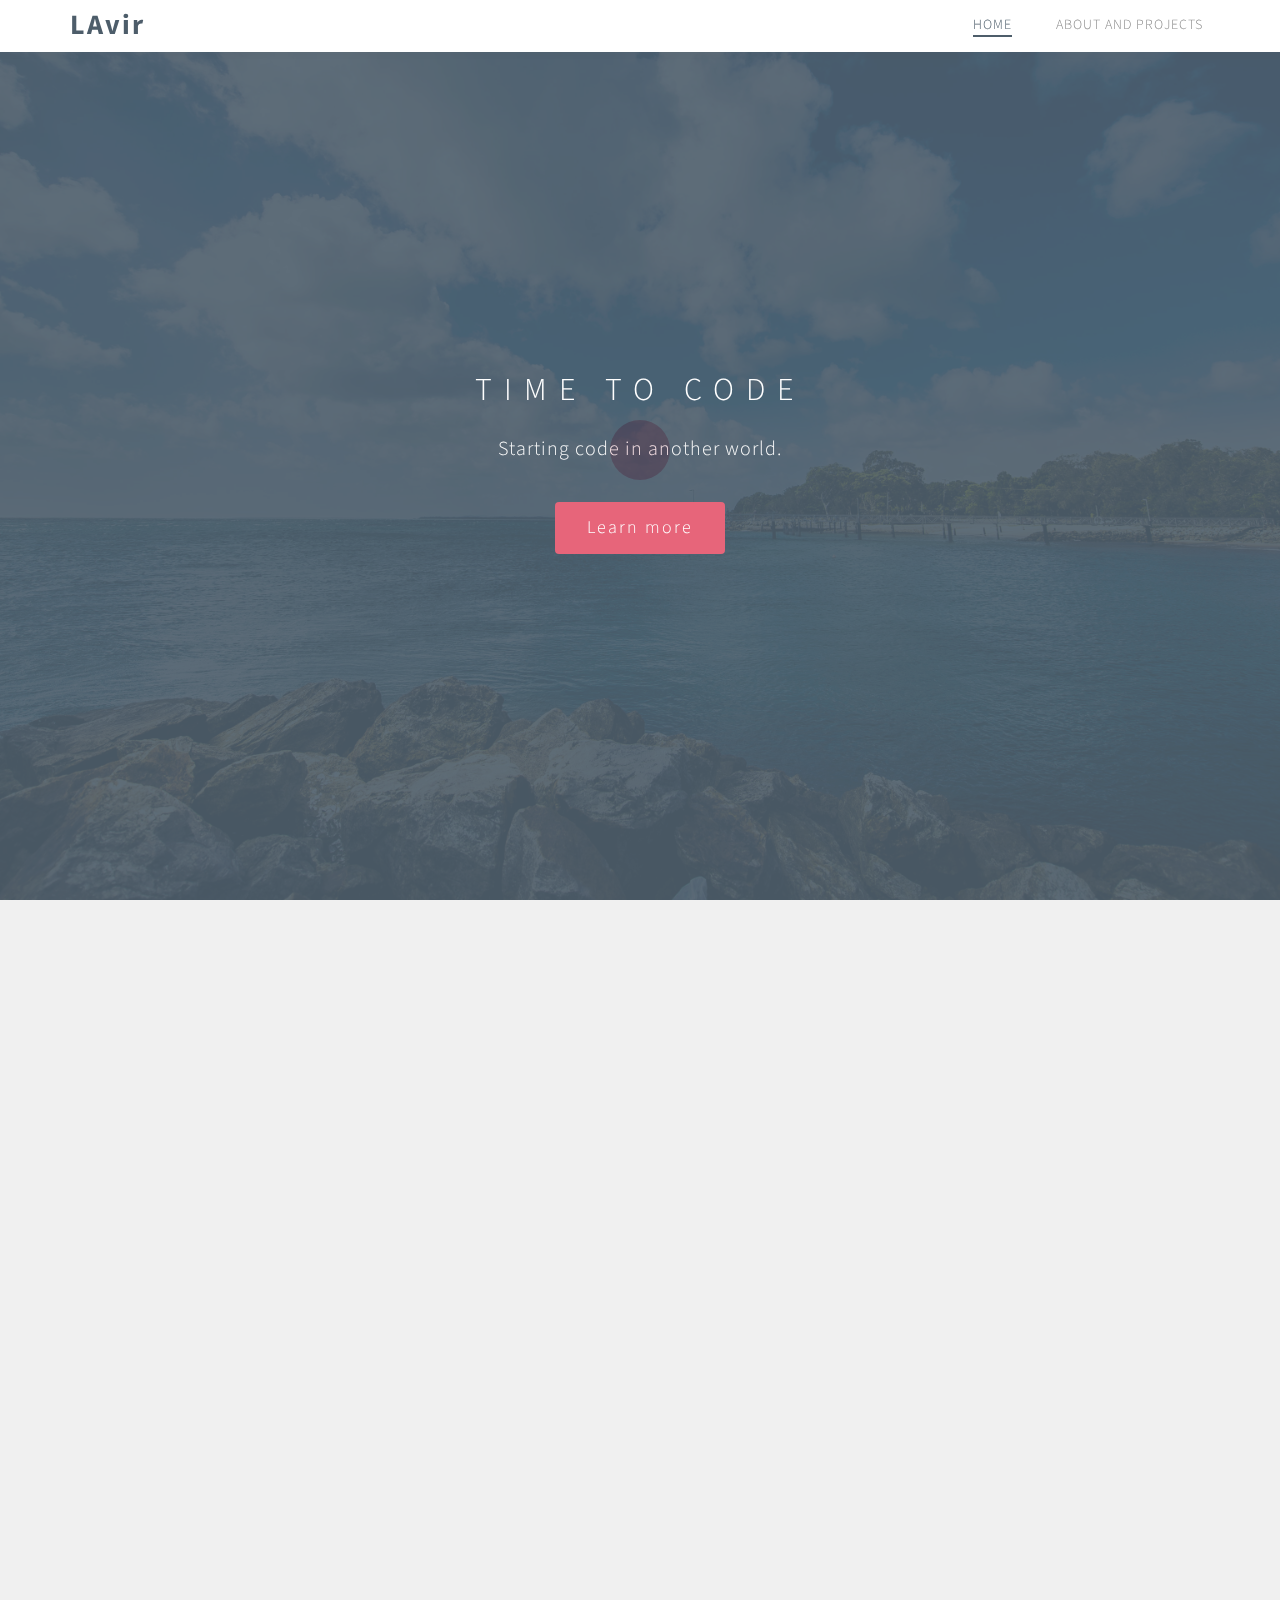
<file: index.html>
<!DOCTYPE html>
<html lang="en">
<head>

	<meta charset="utf-8">
	<meta http-equiv="X-UA-Compatible" content="IE=Edge">
	<meta name="viewport" content="width=device-width, initial-scale=1">
	<meta name="keywords" content="">
	<meta name="description" content="">

	<title>LAvir</title>
<!--
Snapshot Template
http://www.templatemo.com/tm-493-snapshot

Zoom Slider
https://vegas.jaysalvat.com/

Caption Hover Effects
http://tympanus.net/codrops/2013/06/18/caption-hover-effects/
-->
	<link rel="stylesheet" href="css/bootstrap.min.css">
	<link rel="stylesheet" href="css/animate.min.css">
	<link rel="stylesheet" href="css/font-awesome.min.css">
  	<link rel="stylesheet" href="css/component.css">
	
    <link rel="stylesheet" href="css/owl.theme.css">
	<link rel="stylesheet" href="css/owl.carousel.css">
	<link rel="stylesheet" href="css/vegas.min.css">
	<link rel="stylesheet" href="css/style.css">

	<!-- Google web font  -->
	<link href='https://fonts.googleapis.com/css?family=Source+Sans+Pro:400,700,300' rel='stylesheet' type='text/css'>
	
</head>
<body id="top" data-spy="scroll" data-offset="50" data-target=".navbar-collapse">


<!-- Preloader section -->

<div class="preloader">
     <div class="sk-spinner sk-spinner-pulse"></div>
</div>


<!-- Navigation section  -->

  <div class="navbar navbar-default navbar-fixed-top" role="navigation">
    <div class="container">

      <div class="navbar-header">
        <button class="navbar-toggle" data-toggle="collapse" data-target=".navbar-collapse">
          <span class="icon icon-bar"></span>
          <span class="icon icon-bar"></span>
          <span class="icon icon-bar"></span>
        </button>
        <a href="#top" class="navbar-brand smoothScroll">LAvir </a>
      </div>
        <div class="collapse navbar-collapse">
          <ul class="nav navbar-nav navbar-right">
            <li><a href="#top" class="smoothScroll"><span>Home</span></a></li>
            <li><a href="#about" class="smoothScroll"><span>About And Projects </span></a></li>
          </ul>
       </div>

    </div>
  </div>


<!-- Home section -->

<section id="home">
  <div class="overlay"></div>
  <div class="container">
    <div class="row">

      <div class="col-md-offset-1 col-md-10 col-sm-12 wow fadeInUp" data-wow-delay="0.3s">
        <h1 class="wow fadeInUp" data-wow-delay="0.6s">Time to code</h1>
        <p class="wow fadeInUp" data-wow-delay="0.9s">Starting code in another world.</p>
        <a href="#about" class="smoothScroll btn btn-success btn-lg wow fadeInUp" data-wow-delay="1.2s">Learn more</a>
      </div>

    </div>
  </div>
</section>


<!-- About section -->

<section id="about">
  <div class="container">
    <div class="row">

      <div class="col-md-9 col-sm-8 wow fadeInUp" data-wow-delay="0.2s">
        <div class="about-thumb">
          <h1>Background</h1>
          <p>Hello. My name is Henry Ly and a student at the AP Computer Science Principles class in Ruben S. Ayala High School. </p>
        </div>
      </div>

      <div class="col-md-3 col-sm-4 wow fadeInUp about-img" data-wow-delay="0.6s">
        <img src="images/Me.jpg" class="img-responsive img-circle" alt="About">
      </div>
     
	 <div class="clearfix"></div>

         
      <!-- Start Project Project -->
	  

      <div id="team-carousel" class="owl-carousel">
	  
		<div class="col-md-12 col-sm-12 wow fadeInUp" data-wow-delay="0.3s">
			<div class="section-title text-center">
			<h1>Projects</h1>
			<h3>Some Projects I Have Done.</h3>
			</div>
		</div>

			<div class="item col-md-4 col-sm-6 wow fadeInUp" data-wow-delay="0.4s">
				<div class="team-thumb">
				<div class="image-holder">
					<img src="images/Capture.JPG" class="img-responsive img-circle" alt="Mary">
				</div>
				<h2 class="heading">First Scratch</h2>
				<p class="description">First Try on Scratch <a href="ReadMore1/Readmore1.html">Read More</a></p>
			</div>
			</div>
			
			<div class="item col-md-4 col-sm-6 wow fadeInUp" data-wow-delay="0.4s">
				<div class="team-thumb">
				<div class="image-holder">
					<img src="images/google.JPG" class="img-responsive img-circle" alt="Mary">
				</div>
				<h2 class="heading">Project: Python Game </h2>
				<p class="description">Game on scratch which was created with a partner.<a href="ReadMore2/Readmore2.html">Read More</a></p>
			</div>
			</div>
			
			<div class="item col-md-4 col-sm-6 wow fadeInUp" data-wow-delay="0.4s">
				<div class="team-thumb">
				<div class="image-holder">
					<img src="images/PyEngPro.JPG" class="img-responsive img-circle" alt="Mary">
				</div>
				<h2 class="heading">1.1.3 B Interactive Project</h2>
				<p class="description">Interactive Project ft. Brandon Hill <a href="ReadMore3/ReadMore3.html">Read More</a></p>
			</div>
			</div>

			<div class="item col-md-4 col-sm-6 wow fadeInUp" data-wow-delay="0.4s">
				<div class="team-thumb">
				<div class="image-holder">
					<img src="images/PythonGame.JPG" class="img-responsive img-circle" alt="Mary">
				</div>
				<h2 class="heading">Project: Python Game</h2>
				<p class="description">Python Project Game <a href="ReadMore4/ReadMore4.html">Read More</a></p>
			</div>
			</div>
			
			
					<div class="item col-md-4 col-sm-6 wow fadeInUp" data-wow-delay="0.4s">
				<div class="team-thumb">
				<div class="image-holder">
					<img src="images/Data Project.jpg" class="img-responsive img-circle" alt="3.2.7">
				</div>
				<h2 class="heading">Data Project</h2>
				<p class="description">Data Project ft. Julian Rowe <a href="ReadMore5/ReadMore5.html">Read More</a></p>
			</div>
			</div>
			
						<div class="item col-md-4 col-sm-6 wow fadeInUp" data-wow-delay="0.4s">
				<div class="team-thumb">
				<div class="image-holder">
					<img src="images/Simulation.jpg" class="img-responsive img-circle" alt="sim project">
				</div>
				<h2 class="heading">Modifying a simulation</h2>
				<p class="description">Making a change in simulations<a href="ReadMore6/ReadMore6.html">Read More</a></p>
			</div>
			</div>
			
	  </div>
	</div>
  </div>
</section>
      <!-- end Project -->


<!-- Footer section -->

<footer>
	<div class="container">
    
		<div class="row">

			<div class="col-md-12 col-sm-12">
            
                <ul class="social-icon"> 
                    <li><a href="https://www.facebook.com/henry.ly.56" class="fa fa-facebook wow fadeInUp" data-wow-delay="0.2s"></a></li>
                    <li><a href="#" class="fa fa-twitter wow fadeInUp" data-wow-delay="0.4s"></a></li>
                    <li><a href="#" class="fa fa-linkedin wow fadeInUp" data-wow-delay="0.6s"></a></li>
                    <li><a href="#" class="fa fa-instagram wow fadeInUp" data-wow-delay="0.8s"></a></li>
                    <li><a href="#" class="fa fa-google-plus wow fadeInUp" data-wow-delay="1.0s"></a></li>
                </ul>

				<p class="wow fadeInUp"  data-wow-delay="1s" >Copyright &copy; 2016 Snapshot Studio | 
                Design: <a href="https://plus.google.com/+templatemo" title="free css templates" target="_blank">Templatemo</a></p>
                
			</div>
			
		</div>
        
	</div>
</footer>



<!-- Back top -->
<a href="#" class="go-top"><i class="fa fa-angle-up"></i></a>

<!-- Javascript  -->
<script src="js/jquery.js"></script>
<script src="js/bootstrap.min.js"></script>
<script src="js/vegas.min.js"></script>
<script src="js/modernizr.custom.js"></script>
<script src="js/toucheffects.js"></script>
<script src="js/owl.carousel.min.js"></script>
<script src="js/smoothscroll.js"></script>
<script src="js/wow.min.js"></script>
<script src="js/custom.js"></script>

</body>
</html>
</file>
<file: css/component.css>
.grid {
	margin: 0 auto;
	list-style: none;
	text-align: center;
}

.grid li {
	display: inline-block;
	margin: 0;
	padding: 20px;
	text-align: left;
	position: relative;
}

.grid figure {
	margin: 0;
	position: relative;
}

.grid figure img {
	width: 100%;
	max-width: 100%;
	display: block;
	position: relative;
}

.grid figcaption {
	position: absolute;
	top: 0;
	left: 0;
	padding: 42px 22px;
	background: #304352;
	color: #ed4e6e;
}

.grid figcaption h1 {
	font-size: 1.6rem;
	line-height: 2.2rem;
	margin: 0;
	padding-bottom: 12px;
	color: #fff;
}

.grid figcaption small {
	font-size: 16px;
	letter-spacing: 1px;
}

.grid figcaption a {
	text-align: center;
	padding: 5px 10px;
	border-radius: 2px;
	display: inline-block;
	background: #e44c65;
	color: #fff;
}

/* Caption Style 4 */
.cs-style-4 li {
	-webkit-perspective: 1700px;
	-moz-perspective: 1700px;
	perspective: 1700px;
	-webkit-perspective-origin: 0 50%;
	-moz-perspective-origin: 0 50%;
	perspective-origin: 0 50%;
}

.cs-style-4 figure {
	-webkit-transform-style: preserve-3d;
	-moz-transform-style: preserve-3d;
	transform-style: preserve-3d;
}

.cs-style-4 figure > div {
	overflow: hidden;
}

.cs-style-4 figure img {
	-webkit-transition: -webkit-transform 0.4s;
	-moz-transition: -moz-transform 0.4s;
	transition: transform 0.4s;
}

.no-touch .cs-style-4 figure:hover img,
.cs-style-4 figure.cs-hover img {
	-webkit-transform: translateX(25%);
	-moz-transform: translateX(25%);
	-ms-transform: translateX(25%);
	transform: translateX(25%);
}

.cs-style-4 figcaption {
	height: 100%;
	width: 50%;
	opacity: 0;
	-webkit-backface-visibility: hidden;
	-moz-backface-visibility: hidden;
	backface-visibility: hidden;
	-webkit-transform-origin: 0 0;
	-moz-transform-origin: 0 0;
	transform-origin: 0 0;
	-webkit-transform: rotateY(-90deg);
	-moz-transform: rotateY(-90deg);
	transform: rotateY(-90deg);
	-webkit-transition: -webkit-transform 0.4s, opacity 0.1s 0.3s;
	-moz-transition: -moz-transform 0.4s, opacity 0.1s 0.3s;
	transition: transform 0.4s, opacity 0.1s 0.3s;
}

.no-touch .cs-style-4 figure:hover figcaption,
.cs-style-4 figure.cs-hover figcaption {
	opacity: 1;
	-webkit-transform: rotateY(0deg);
	-moz-transform: rotateY(0deg);
	transform: rotateY(0deg);
	-webkit-transition: -webkit-transform 0.4s, opacity 0.1s;
	-moz-transition: -moz-transform 0.4s, opacity 0.1s;
	transition: transform 0.4s, opacity 0.1s;
}

.cs-style-4 figcaption a {
	position: absolute;
	bottom: 20px;
	right: 20px;
}

@media (max-width: 980px) {
	.grid figcaption h1 {
		font-size: 1rem;
		line-height: 1.6rem;
	}
	.grid figcaption {
		padding: 22px 18px;
	}
}

@media screen and (max-width: 31.5em) {
	.grid {
		padding: 10px 10px 100px 10px;
	}
	.grid li {
		width: 100%;
		min-width: 300px;
	}
}
</file>
<file: css/style.css>
/*

Snapshot Template
http://www.templatemo.com/tm-493-snapshot

*/


/* Body 
------------------------------------- */
body {
    background: #ffffff;   
    font-family: 'Source Sans Pro', sans-serif;
    font-style: normal;
    font-weight: 300;
    position: relative;
}

html,body {
  width: 100%;
  overflow-x: hidden;
}

html {
  font-size: 100%;
}


/*---------------------------------------
    Typorgraphy              
-----------------------------------------*/

h1,h2,h3,h4 {
  font-weight: 300;
}

h1 {
  font-size: 2rem;
  line-height: 3rem;
  letter-spacing: 12px;
  text-transform: uppercase;
  padding-bottom: 8px;
}

h2 {
  color: #e44c65;
  font-size: 1.2rem;
  font-weight: bold;
  letter-spacing: 4px;
  text-transform: uppercase;
}

h3 {
  font-size: 14px;
  text-transform: uppercase;
  letter-spacing: 4px;
}

p {
  color: #888;
  font-size: 20px;
  letter-spacing: 1px;
  line-height: 34px;
}

#home p,
#contact p, footer p {
  color: #f9f9f9;
}

.btn {
  border:none;
  border-radius: 4px;
  transition: all 0.4s ease-in-out;
}

.btn:focus {
  background: #e44c65;
  border-color: transparent;
}

.btn-success {
  background: #e44c65;
  font-weight: 300;
  letter-spacing: 2px;
  padding: 14px 32px;
  margin-top: 26px;
}

.btn-success:hover {
  background: #222;
}

a {
  color: #e44c65;
  -webkit-transition: 0.5s;
  -o-transition: 0.5s;
  transition: 0.5s;
  text-decoration: none !important;
}
a:hover, a:active, a:focus {
  color: #e44c65;
  outline: none;
}

* {
  -webkit-box-sizing: border-box;
  -moz-box-sizing: border-box;
  box-sizing: border-box;
}

*:before,
*:after {
  -webkit-box-sizing: border-box;
  -moz-box-sizing: border-box;
  box-sizing: border-box;
}



/*---------------------------------------
    All Section style              
-----------------------------------------*/

.section-title {
  padding-bottom: 62px;
}

#about .section-title {
  padding-top: 82px;
}

#about .section-title h1 {
  margin-bottom: 0px;
  padding-bottom: 0px;
}

#about,
#gallery,
#contact {
  padding-top: 120px;
  padding-bottom: 120px;
  position: relative;
}

#gallery,
#contact, footer {
  text-align: center;
}

.overlay {
  background: #304352;
  opacity: 0.9;
  position: absolute;
  width: 100%;
  height: 100vh;
  top: 0;
  left: 0;
  right: 0;
}



/*---------------------------------------
    Pre Loader Style              
-----------------------------------------*/

.preloader {
    position: fixed;
    top: 0;
    left: 0;
    width: 100%;
    height: 100%;
    z-index: 99999;
    display: flex;
    flex-flow: row nowrap;
    justify-content: center;
    align-items: center;
    background: none repeat scroll 0 0 #fff;
}

.sk-spinner-pulse {
  width: 60px;
  height: 60px;
  background-color: #e44c65;
  border-radius: 100%;
  margin: 40px auto;
  -webkit-animation: sk-pulseScaleOut 1s infinite ease-in-out;
          animation: sk-pulseScaleOut 1s infinite ease-in-out; }

@-webkit-keyframes sk-pulseScaleOut {
  0% {
    -webkit-transform: scale(0);
            transform: scale(0); }
  100% {
    -webkit-transform: scale(1);
            transform: scale(1);
    opacity: 0; } }

@keyframes sk-pulseScaleOut {
  0% {
    -webkit-transform: scale(0);
            transform: scale(0); }
  100% {
    -webkit-transform: scale(1);
            transform: scale(1);
    opacity: 0; } }



/*---------------------------------------
    Main Navigation             
-----------------------------------------*/

.navbar-default {
  background: #ffffff;
  box-shadow: 0px 2px 8px 0px rgba(50, 50, 50, 0.04);
  border: none;
  margin-bottom: 0px !important;
}

.navbar-default .navbar-brand {
  color: #304352;
  font-size: 28px;
  font-weight: bold;
  letter-spacing: 2px;
  margin: 0;
}

.navbar-default .navbar-nav li a {
    color: #777;
    font-size: 14px;
    font-weight: 300;
    letter-spacing: 1px;
    text-transform: uppercase;
    -webkit-transition: all 0.4s ease-in-out;
    transition: all 0.4s ease-in-out;
    padding-right: 22px;
    padding-left: 22px;
}

.navbar-default .navbar-nav li a span {
  position: relative;
  display: block;
  padding-bottom: 2px;
}

.navbar-default .navbar-nav li a span:before {
  content: "";
  position: absolute;
  width: 100%;
  height: 2px;
  bottom: 0;
  left: 0;
  background-color: rgba(255, 255, 255, 0.5);
  visibility: hidden;
  -webkit-transform: scaleX(0);
  -moz-transform: scaleX(0);
  -ms-transform: scaleX(0);
  -o-transform: scaleX(0);
  transform: scaleX(0);
  -webkit-transition: all 0.3s ease-in-out 0s;
  -moz-transition: all 0.3s ease-in-out 0s;
  -ms-transition: all 0.3s ease-in-out 0s;
  -o-transition: all 0.3s ease-in-out 0s;
  transition: all 0.3s ease-in-out 0s;
}

.navbar-default .navbar-nav li a:hover span:before {
  visibility: visible;
  -webkit-transform: scaleX(1);
  -moz-transform: scaleX(1);
  -ms-transform: scaleX(1);
  -o-transform: scaleX(1);
  transform: scaleX(1);
}

.navbar-default .navbar-nav li.active a span:before {
  visibility: visible;
  -webkit-transform: scaleX(1);
  transform: scaleX(1);
  background-color: #304352;
}

.navbar-default .navbar-nav > li a:hover {
    color: #304352 !important;
}

.navbar-default .navbar-nav > li > a:hover,
.navbar-default .navbar-nav > li > a:focus {
    color: #777;
    background-color: transparent;
}

.navbar-default .navbar-nav > .active > a,
.navbar-default .navbar-nav > .active > a:hover,
.navbar-default .navbar-nav > .active > a:focus {
    color: #304352;
    background-color: transparent;
}

.navbar-default .navbar-toggle {
     border: none;
     padding-top: 10px;
  }

.navbar-default .navbar-toggle .icon-bar {
    border-color: transparent;
  }

.navbar-default .navbar-toggle:hover,
.navbar-default .navbar-toggle:focus { 
  background-color: transparent;
}

@media screen and (max-width: 768px) {
  
  .navbar-default .navbar-nav li a span:before {
    background: transparent !important;
  }
  .navbar-default .navbar-nav li.active a {
    background: transparent;
    background: none;
    color: #304352 !important;
  }
  .navbar-default .navbar-nav li.active a span:before {
    visibility: visible;
    -webkit-transform: scaleX(1);
    transform: scaleX(1);
  }
}



/*---------------------------------------
    Home Section              
-----------------------------------------*/

#home {
  display: -webkit-box;
  display: -webkit-flex;
  display: -ms-flexbox;
  display: flex;
  -webkit-box-align: center;
  -webkit-align-items: center;
      -ms-flex-align: center;
        align-items: center;
  height: 100vh;
  text-align: center;
}

#home h1 {
  color: #ffffff;
}

#home .col-md-8 {
  padding-left: 62px;
}



/*---------------------------------------
    About Section              
-----------------------------------------*/

#about {
  background: #f0f0f0;
}

#about .item {
  width: 100%;
  display: block;
}

#about .about-thumb {
  background: #ffffff;
  border-radius: 4px;
  padding: 100px;
  position: relative;
}

#about .about-img img {
  border: 8px solid #ffffff;
  position: absolute;
  left: -120px;
  bottom: -325px;
  padding: 12px;
}

#about .team-thumb {
  width: 100%;
  height: 400px;
  margin: 32px 0;
  text-align: center;
  background: #ffffff;
  border-radius: 4px;
  -webkit-transition: all 0.3s ease;
  transition: all 0.3s ease;
}

#about .team-thumb .image-holder {
  position: relative;
  top: 40px;
  display: inline-block;
  margin-bottom: 40px;
  padding: 10px;
  -webkit-transition: all 0.3s ease;
  transition: all 0.3s ease;
}

#about .team-thumb .heading {
  font-weight: bold;
  position: relative;
  top: 10px;
  -webkit-transition: all 600ms cubic-bezier(0.68, -0.55, 0.265, 1.55);
  transition: all 600ms cubic-bezier(0.68, -0.55, 0.265, 1.55);
}

#about .team-thumb:hover {
  background: #304352;
}

#about .team-thumb:hover .image-holder {
  top: -40px;
  margin-bottom: 0px;
}

#about .team-thumb:hover .heading {
  top: -10px;
}

#about .team-thumb .description {
  font-size: 18px;
  width: 80%;
  margin: 0 auto;
  opacity: 0;
  -webkit-transition: all 600ms cubic-bezier(0.68, -0.55, 0.265, 1.55);
  transition: all 600ms cubic-bezier(0.68, -0.55, 0.265, 1.55);
  -webkit-transform: scale(0);
  -ms-transform: scale(0);
  transform: scale(0);
}

#about .team-thumb:hover .description {
  opacity: 1;
  -webkit-transform: scale(1);
  -ms-transform: scale(1);
  transform: scale(1);
}

#about .team-thumb:hover p.description {
  color: #ffffff;
}



/*---------------------------------------
    Galllery section              
-----------------------------------------*/

#gallery {
  background: #ffffff;
}

#gallery .gallery-thumb {
  background-color: #ffffff;
  box-shadow: 0px 1px 2px 0px rgba(90, 91, 95, 0.15);
  cursor: pointer;
  display: block;
  margin-bottom: 25px;
  position: relative;
  top: 0px;
  transition: all 0.4s ease-in-out;
}

#gallery .gallery-thumb:hover {
  box-shadow: 0px 16px 22px 0px rgba(90, 91, 95, 0.3);
  top: -5px;
}

#gallery .gallery-thumb img {
  border-top-right-radius: 2px;
  border-bottom-left-radius: 2px;
  width: 100%;
}



/*---------------------------------------
    Contact section              
-----------------------------------------*/

#contact, footer {
  background: #304352;
  color: #ffffff;
}

#contact .form-control {
  background: transparent;
  box-shadow: none;
  border: 1px solid #f9f9f9;
  color: #ccc;
  font-size: 20px;
  margin-top: 10px;
  margin-bottom: 14px;
  transition: all 0.4s ease-in-out;
}

#contact .form-control:focus {
  border-color: #e44c65;
  color: #ffffff;
}

#contact input {
  height: 55px;
}

#contact input[type="submit"] {
  background: #e44c65;
  border:none;
  color: #ffffff;
  font-weight: 400;
  letter-spacing: 1px;
}

#contact input[type="submit"]:hover {
  background: #222;
  color: #ffffff;
}



/*---------------------------------------
    Footer section             
-----------------------------------------*/

footer {
  padding-bottom: 80px;
}



/*---------------------------------------
    Social icons style              
-----------------------------------------*/

.social-icon {
  padding: 0;
  margin: 0;
}

.social-icon li {
  list-style: none;
  display: inline-block;
}

.social-icon li a {
  border-radius: 4px;
  border: 1px solid #ffffff;
  color: #ffffff;
  font-size: 20px;
  width: 45px;
  height: 45px;
  line-height: 45px;
  text-align: center;
  margin: 10px 10px 42px 10px;
  padding: 0px;
}

.social-icon li a:hover {
  background: #ffffff;
  color: #e44c65;
}



/*---------------------------------------
   Back top         
-----------------------------------------*/

.go-top {
  background-color: #ffffff;
  box-shadow: 1px 1.732px 12px 0px rgba( 0, 0, 0, .14 ), 1px 1.732px 3px 0px rgba( 0, 0, 0, .12 );
  transition : all 1s ease;
  bottom: 2em;
  right: 2em;
  color: #222;
  font-size: 26px;
  display: none;
  position: fixed;
  text-decoration: none;
  width: 40px;
  height: 40px;
  line-height: 35px;
  text-align: center;
  border-radius: 100%;
}

.go-top:hover {
  background: #e44c65;
  color: #ffffff;
}



/*---------------------------------------
   Responsive Mobile         
-----------------------------------------*/

@media (max-width: 980px) {
/* 
  #home, .overlay {
    height: 50vh;
  }
*/
  #about .team-thumb {
    margin-top: 32px;
  }

}


@media (max-width: 767px) {

  #home, .overlay {
    height: 100vh;
  }

  #about .about-thumb {
    padding: 32px;
    margin-bottom: 32px;
    text-align: center;
  }

  #about .col-md-3 img {
    position: relative;
    top: 0;
    left: 0;
  }

}



@media (max-width: 650px) {

  h1 {
    font-size: 1.6rem;
  }

  p {
    font-size: 18px;
  }

  img {
    width: 100%;
  }

  #about,
  #gallery,
  #contact {
    padding-top: 80px;
    padding-bottom: 80px;
  }

}
</file>
<file: css/vegas.min.css>
.vegas-overlay,.vegas-slide,.vegas-slide-inner,.vegas-timer,.vegas-wrapper{position:absolute;top:0;left:0;bottom:0;right:0;overflow:hidden;border:none;padding:0;margin:0}.vegas-overlay{opacity:.5;background:url(overlays/02.png) center center}.vegas-timer{top:auto;bottom:0;height:2px}.vegas-timer-progress{width:0;height:100%;background:#fff;-webkit-transition:width ease-out;transition:width ease-out}.vegas-timer-running .vegas-timer-progress{width:100%}.vegas-slide,.vegas-slide-inner{margin:0;padding:0;background:center center no-repeat;-webkit-transform:translateZ(0);transform:translateZ(0)}body .vegas-container{overflow:hidden!important;position:relative}.vegas-video{min-width:100%;min-height:100%;width:auto;height:auto}body.vegas-container{overflow:auto;position:static;z-index:-2}body.vegas-container>.vegas-overlay,body.vegas-container>.vegas-slide,body.vegas-container>.vegas-timer{position:fixed;z-index:-1}:root body.vegas-container>.vegas-overlay,:root body.vegas-container>.vegas-slide,_::full-page-media,_:future{bottom:-76px}.vegas-transition-fade,.vegas-transition-fade2{opacity:0}.vegas-transition-fade-in,.vegas-transition-fade2-in{opacity:1}.vegas-transition-fade2-out{opacity:0}.vegas-transition-blur,.vegas-transition-blur2{opacity:0;-webkit-filter:blur(32px);filter:blur(32px)}.vegas-transition-blur-in,.vegas-transition-blur2-in{opacity:1;-webkit-filter:blur(0);filter:blur(0)}.vegas-transition-blur2-out{opacity:0}.vegas-transition-flash,.vegas-transition-flash2{opacity:0;-webkit-filter:brightness(25);filter:brightness(25)}.vegas-transition-flash-in,.vegas-transition-flash2-in{opacity:1;-webkit-filter:brightness(1);filter:brightness(1)}.vegas-transition-flash2-out{opacity:0;-webkit-filter:brightness(25);filter:brightness(25)}.vegas-transition-negative,.vegas-transition-negative2{opacity:0;-webkit-filter:invert(100%);filter:invert(100%)}.vegas-transition-negative-in,.vegas-transition-negative2-in{opacity:1;-webkit-filter:invert(0);filter:invert(0)}.vegas-transition-negative2-out{opacity:0;-webkit-filter:invert(100%);filter:invert(100%)}.vegas-transition-burn,.vegas-transition-burn2{opacity:0;-webkit-filter:contrast(1000%) saturate(1000%);filter:contrast(1000%) saturate(1000%)}.vegas-transition-burn-in,.vegas-transition-burn2-in{opacity:1;-webkit-filter:contrast(100%) saturate(100%);filter:contrast(100%) saturate(100%)}.vegas-transition-burn2-out{opacity:0;-webkit-filter:contrast(1000%) saturate(1000%);filter:contrast(1000%) saturate(1000%)}.vegas-transition-slideLeft,.vegas-transition-slideLeft2{-webkit-transform:translateX(100%);transform:translateX(100%)}.vegas-transition-slideLeft-in,.vegas-transition-slideLeft2-in{-webkit-transform:translateX(0);transform:translateX(0)}.vegas-transition-slideLeft2-out,.vegas-transition-slideRight,.vegas-transition-slideRight2{-webkit-transform:translateX(-100%);transform:translateX(-100%)}.vegas-transition-slideRight-in,.vegas-transition-slideRight2-in{-webkit-transform:translateX(0);transform:translateX(0)}.vegas-transition-slideRight2-out{-webkit-transform:translateX(100%);transform:translateX(100%)}.vegas-transition-slideUp,.vegas-transition-slideUp2{-webkit-transform:translateY(100%);transform:translateY(100%)}.vegas-transition-slideUp-in,.vegas-transition-slideUp2-in{-webkit-transform:translateY(0);transform:translateY(0)}.vegas-transition-slideDown,.vegas-transition-slideDown2,.vegas-transition-slideUp2-out{-webkit-transform:translateY(-100%);transform:translateY(-100%)}.vegas-transition-slideDown-in,.vegas-transition-slideDown2-in{-webkit-transform:translateY(0);transform:translateY(0)}.vegas-transition-slideDown2-out{-webkit-transform:translateY(100%);transform:translateY(100%)}.vegas-transition-zoomIn,.vegas-transition-zoomIn2{-webkit-transform:scale(0);transform:scale(0);opacity:0}.vegas-transition-zoomIn-in,.vegas-transition-zoomIn2-in{-webkit-transform:scale(1);transform:scale(1);opacity:1}.vegas-transition-zoomIn2-out,.vegas-transition-zoomOut,.vegas-transition-zoomOut2{-webkit-transform:scale(2);transform:scale(2);opacity:0}.vegas-transition-zoomOut-in,.vegas-transition-zoomOut2-in{-webkit-transform:scale(1);transform:scale(1);opacity:1}.vegas-transition-zoomOut2-out{-webkit-transform:scale(0);transform:scale(0);opacity:0}.vegas-transition-swirlLeft,.vegas-transition-swirlLeft2{-webkit-transform:scale(2) rotate(35deg);transform:scale(2) rotate(35deg);opacity:0}.vegas-transition-swirlLeft-in,.vegas-transition-swirlLeft2-in{-webkit-transform:scale(1) rotate(0);transform:scale(1) rotate(0);opacity:1}.vegas-transition-swirlLeft2-out,.vegas-transition-swirlRight,.vegas-transition-swirlRight2{-webkit-transform:scale(2) rotate(-35deg);transform:scale(2) rotate(-35deg);opacity:0}.vegas-transition-swirlRight-in,.vegas-transition-swirlRight2-in{-webkit-transform:scale(1) rotate(0);transform:scale(1) rotate(0);opacity:1}.vegas-transition-swirlRight2-out{-webkit-transform:scale(2) rotate(35deg);transform:scale(2) rotate(35deg);opacity:0}.vegas-animation-kenburns{-webkit-animation:kenburns ease-out;animation:kenburns ease-out}@-webkit-keyframes kenburns{0%{-webkit-transform:scale(1.5);transform:scale(1.5)}100%{-webkit-transform:scale(1);transform:scale(1)}}@keyframes kenburns{0%{-webkit-transform:scale(1.5);transform:scale(1.5)}100%{-webkit-transform:scale(1);transform:scale(1)}}.vegas-animation-kenburnsUp{-webkit-animation:kenburnsUp ease-out;animation:kenburnsUp ease-out}@-webkit-keyframes kenburnsUp{0%{-webkit-transform:scale(1.5) translate(0,10%);transform:scale(1.5) translate(0,10%)}100%{-webkit-transform:scale(1) translate(0,0);transform:scale(1) translate(0,0)}}@keyframes kenburnsUp{0%{-webkit-transform:scale(1.5) translate(0,10%);transform:scale(1.5) translate(0,10%)}100%{-webkit-transform:scale(1) translate(0,0);transform:scale(1) translate(0,0)}}.vegas-animation-kenburnsDown{-webkit-animation:kenburnsDown ease-out;animation:kenburnsDown ease-out}@-webkit-keyframes kenburnsDown{0%{-webkit-transform:scale(1.5) translate(0,-10%);transform:scale(1.5) translate(0,-10%)}100%{-webkit-transform:scale(1) translate(0,0);transform:scale(1) translate(0,0)}}@keyframes kenburnsDown{0%{-webkit-transform:scale(1.5) translate(0,-10%);transform:scale(1.5) translate(0,-10%)}100%{-webkit-transform:scale(1) translate(0,0);transform:scale(1) translate(0,0)}}.vegas-animation-kenburnsLeft{-webkit-animation:kenburnsLeft ease-out;animation:kenburnsLeft ease-out}@-webkit-keyframes kenburnsLeft{0%{-webkit-transform:scale(1.5) translate(10%,0);transform:scale(1.5) translate(10%,0)}100%{-webkit-transform:scale(1) translate(0,0);transform:scale(1) translate(0,0)}}@keyframes kenburnsLeft{0%{-webkit-transform:scale(1.5) translate(10%,0);transform:scale(1.5) translate(10%,0)}100%{-webkit-transform:scale(1) translate(0,0);transform:scale(1) translate(0,0)}}.vegas-animation-kenburnsRight{-webkit-animation:kenburnsRight ease-out;animation:kenburnsRight ease-out}@-webkit-keyframes kenburnsRight{0%{-webkit-transform:scale(1.5) translate(-10%,0);transform:scale(1.5) translate(-10%,0)}100%{-webkit-transform:scale(1) translate(0,0);transform:scale(1) translate(0,0)}}@keyframes kenburnsRight{0%{-webkit-transform:scale(1.5) translate(-10%,0);transform:scale(1.5) translate(-10%,0)}100%{-webkit-transform:scale(1) translate(0,0);transform:scale(1) translate(0,0)}}.vegas-animation-kenburnsUpLeft{-webkit-animation:kenburnsUpLeft ease-out;animation:kenburnsUpLeft ease-out}@-webkit-keyframes kenburnsUpLeft{0%{-webkit-transform:scale(1.5) translate(10%,10%);transform:scale(1.5) translate(10%,10%)}100%{-webkit-transform:scale(1) translate(0,0);transform:scale(1) translate(0,0)}}@keyframes kenburnsUpLeft{0%{-webkit-transform:scale(1.5) translate(10%,10%);transform:scale(1.5) translate(10%,10%)}100%{-webkit-transform:scale(1) translate(0,0);transform:scale(1) translate(0,0)}}.vegas-animation-kenburnsUpRight{-webkit-animation:kenburnsUpRight ease-out;animation:kenburnsUpRight ease-out}@-webkit-keyframes kenburnsUpRight{0%{-webkit-transform:scale(1.5) translate(-10%,10%);transform:scale(1.5) translate(-10%,10%)}100%{-webkit-transform:scale(1) translate(0,0);transform:scale(1) translate(0,0)}}@keyframes kenburnsUpRight{0%{-webkit-transform:scale(1.5) translate(-10%,10%);transform:scale(1.5) translate(-10%,10%)}100%{-webkit-transform:scale(1) translate(0,0);transform:scale(1) translate(0,0)}}.vegas-animation-kenburnsDownLeft{-webkit-animation:kenburnsDownLeft ease-out;animation:kenburnsDownLeft ease-out}@-webkit-keyframes kenburnsDownLeft{0%{-webkit-transform:scale(1.5) translate(10%,-10%);transform:scale(1.5) translate(10%,-10%)}100%{-webkit-transform:scale(1) translate(0,0);transform:scale(1) translate(0,0)}}@keyframes kenburnsDownLeft{0%{-webkit-transform:scale(1.5) translate(10%,-10%);transform:scale(1.5) translate(10%,-10%)}100%{-webkit-transform:scale(1) translate(0,0);transform:scale(1) translate(0,0)}}.vegas-animation-kenburnsDownRight{-webkit-animation:kenburnsDownRight ease-out;animation:kenburnsDownRight ease-out}@-webkit-keyframes kenburnsDownRight{0%{-webkit-transform:scale(1.5) translate(-10%,-10%);transform:scale(1.5) translate(-10%,-10%)}100%{-webkit-transform:scale(1) translate(0,0);transform:scale(1) translate(0,0)}}@keyframes kenburnsDownRight{0%{-webkit-transform:scale(1.5) translate(-10%,-10%);transform:scale(1.5) translate(-10%,-10%)}100%{-webkit-transform:scale(1) translate(0,0);transform:scale(1) translate(0,0)}}
</file>
